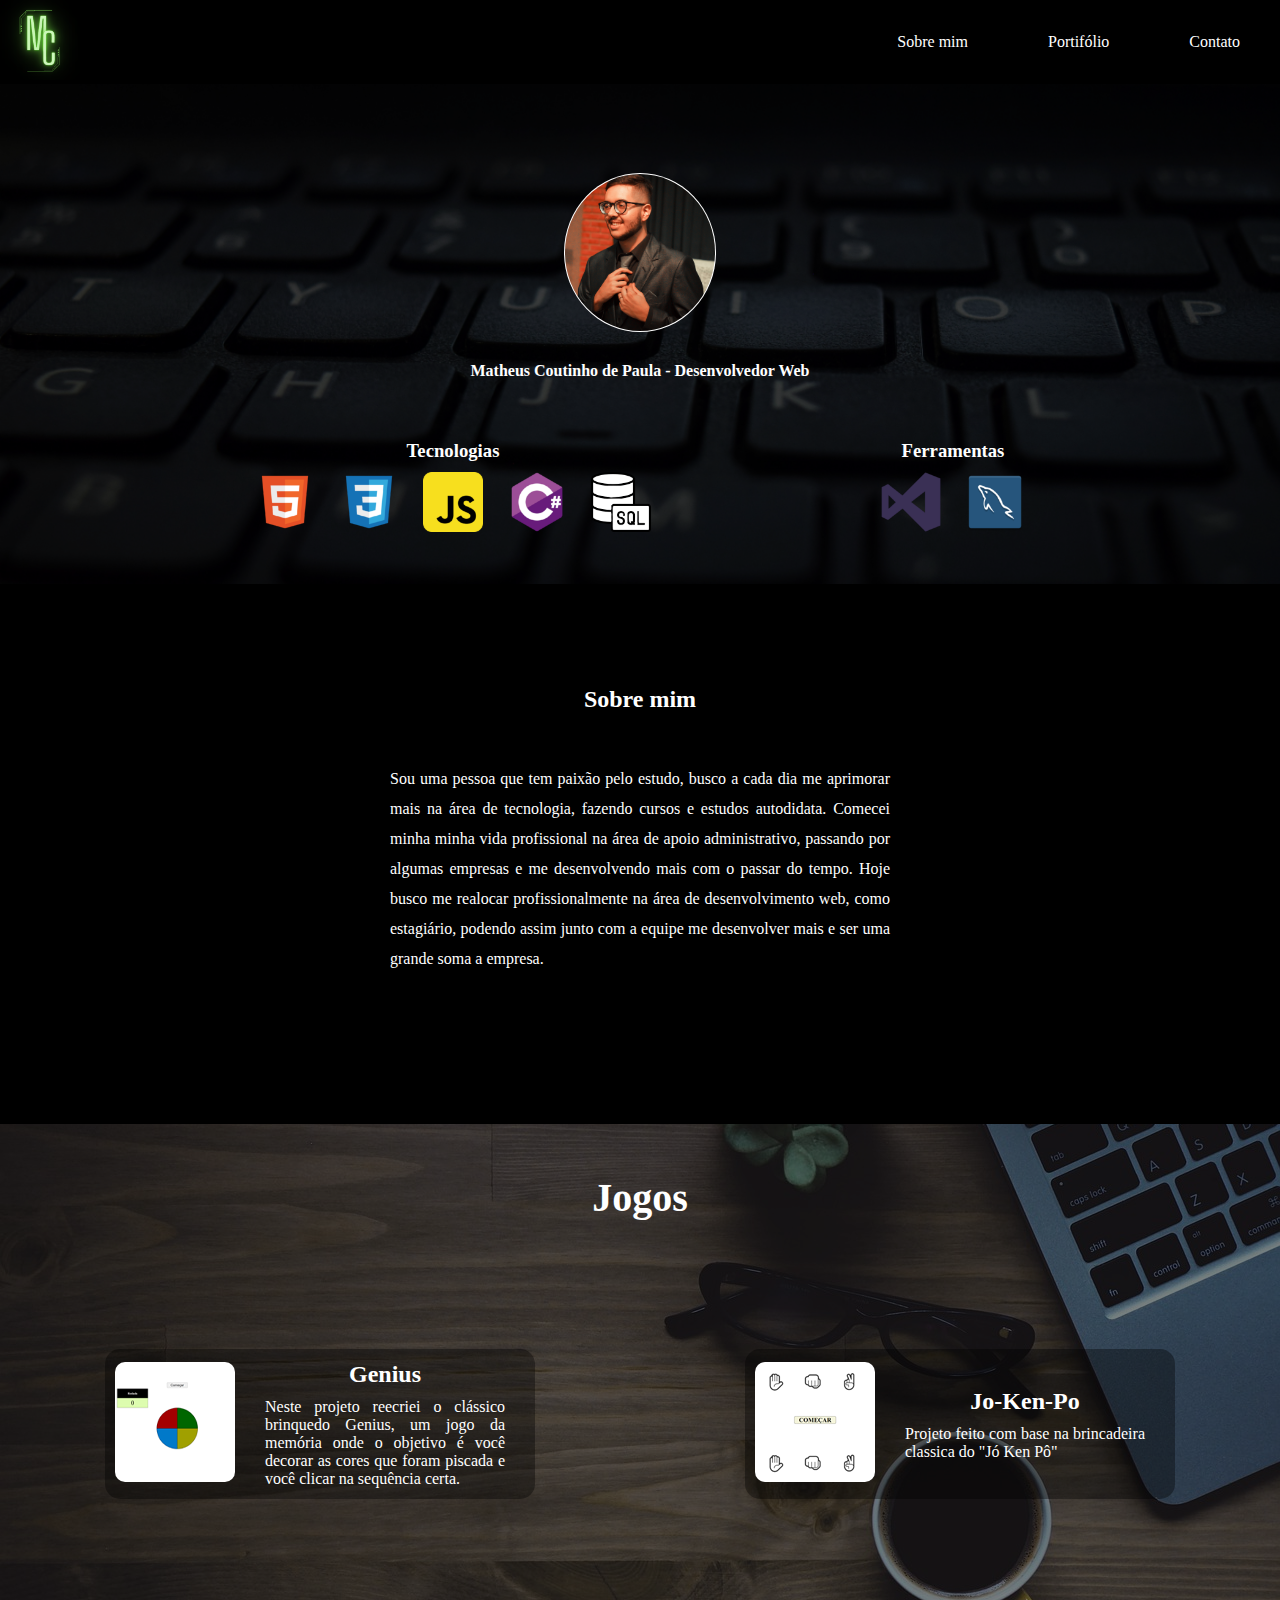
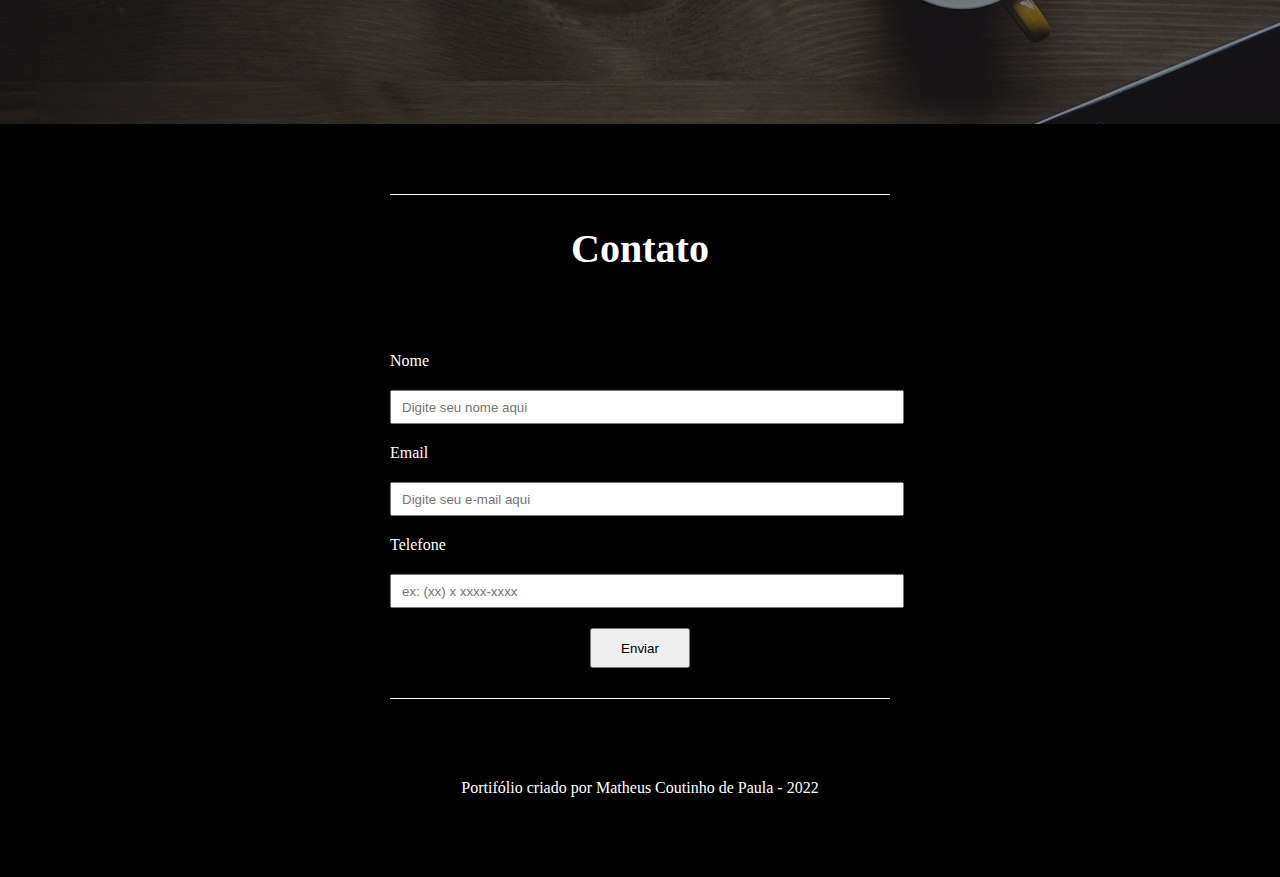
<file: index.html>
<!DOCTYPE html>
<html lang="pt-br">

<head>
    <meta name="viewport" content="width=device-width, initial-scale=1.0">
    <meta charset="utf-8">
    <link rel="shortcut icon" href="img/favicon.ico" type="image/x-icon">
    <title>Matheus Coutinho de Paula</title>
    <link rel="stylesheet" href="estilo.css">
</head>

<body>
    <header>
        <div class="container-topo">
            <div class="logo-topo">
                <img src="img/Logo.png" alt="logo matheus coutinho de paula" class="logo_matheus">
            </div>
            <div class="menu-topo-container">
                <ul class="menu-topo">
                    <li><a href="#sobre">Sobre mim</a></li>
                    <li><a href="#portifolio">Portifólio</a></li>
                    <li><a href="#contato">Contato</a></li>
                </ul>
            </div>
        </div>
    </header>

    <main>
        <section>
            <div class="secao-1" id="habilidades">
                <div class="secao">
                    <div class="card">
                        <img src="img/card.png" alt="foto-matheus" class="foto-card">
                        <p>Matheus Coutinho de Paula - Desenvolvedor Web</p>
                    </div>
                    <div class="conhecimentos">
                        <div class="tech">
                            <h3>Tecnologias</h3>
                            <div class="techs">
                                <img src="img/icones/file_type_html_icon_130541.png" alt="" class="icon">
                                <img src="img/icones/file_type_css_icon_130661.png" alt="" class="icon">
                                <img src="img/icones/javascript_icon_130900.png" alt="" class="icon">
                                <img src="img/icones/csharp_original_logo_icon_146578.png" alt="" class="icon">
                                <img src="img/icones/sql-document_icon-icons.com_57634.png" alt=""
                                    class="icon icon_sql">
                            </div>
                        </div>
                        <div class="ferramentas">
                            <h3>Ferramentas</h3>
                            <div class="ferram">
                                <img src="img/icones/visual_studio_code_icon_191770.png" alt="" class="icon">
                                <img src="img/icones/mysqlworkbench_93532.png" alt="" class="icon">
                            </div>
                        </div>
                    </div>
                </div>
            </div>
        </section>

        <section class="secao-2" id="sobre">
            <div class="txt_sobre">
                <h2>Sobre mim</h2>
                <p>Sou uma pessoa que tem paixão pelo estudo, busco a cada dia me aprimorar mais na área de tecnologia,
                    fazendo cursos e estudos autodidata. Comecei minha minha vida profissional na área de apoio
                    administrativo, passando por algumas empresas e me desenvolvendo mais com o passar do tempo. Hoje
                    busco me realocar profissionalmente na área de desenvolvimento web, como estagiário, podendo assim
                    junto com a equipe me desenvolver mais e ser uma grande soma a empresa.</p>
            </div>
        </section>
        <section class="secao-3" id="portifolio">
            <h2 class="title_port">Jogos</h2>
            <div class="jogos_base">
                <a href="Portifolio/Jogo - Genius/index.html">
                    <div class="card_base">
                        <img src="img/play_icon.png" alt="" class="play">
                        <div class="img_base">
                            <img src="img/site_jogo_1.png" alt="">
                        </div>
                        <div class="describe_base">
                            <h2>Genius</h2>
                            <p>Neste projeto reecriei o clássico brinquedo Genius, um jogo da memória
                                onde o objetivo é você decorar as cores que foram piscada e você clicar na sequência certa. </p>
                        </div>
                    </div>
                </a>
        
                <a href="Portifolio/Jogo - Jo ken po/game.html">
                    <div class="card_base">
                        <img src="img/play_icon.png" alt="" class="play">
                        <div class="img_base">
                            <img src="img/site_jogo_2.png" alt="">
                        </div>
                        <div class="describe_base">
                            <h2>Jo-Ken-Po</h2>
                            <p>Projeto feito com base na brincadeira classica do "Jó Ken Pô"</p>
                        </div>
                    </div>
                </a>
            </div>
        </section>

        <section class="secao-4" id="contato">
            <h2 class="title_contato">Contato</h2>
                <form action="post">                    
                    <p><label for="nome">Nome</label></p>
                    <p><input type="text" name="name" id="name" required placeholder="Digite seu nome aqui"></p>
                    <p><label for="email">Email</label></p>
                    <p><input type="email" name="email" id="email" required placeholder="Digite seu e-mail aqui"></p>
                    <p><label for="telefone">Telefone</label></p>
                    <p><input type="tel" name="tel" id="" required placeholder="ex: (xx) x xxxx-xxxx"></p>
                    <button type="submit" class="btn">Enviar</button>
                </form>
        </section>
    </main>

    <footer>
        <div class="rodape">
            <p>Portifólio criado por Matheus Coutinho de Paula - 2022</p>
        </div>
    </footer>
</body>

</html>
</file>
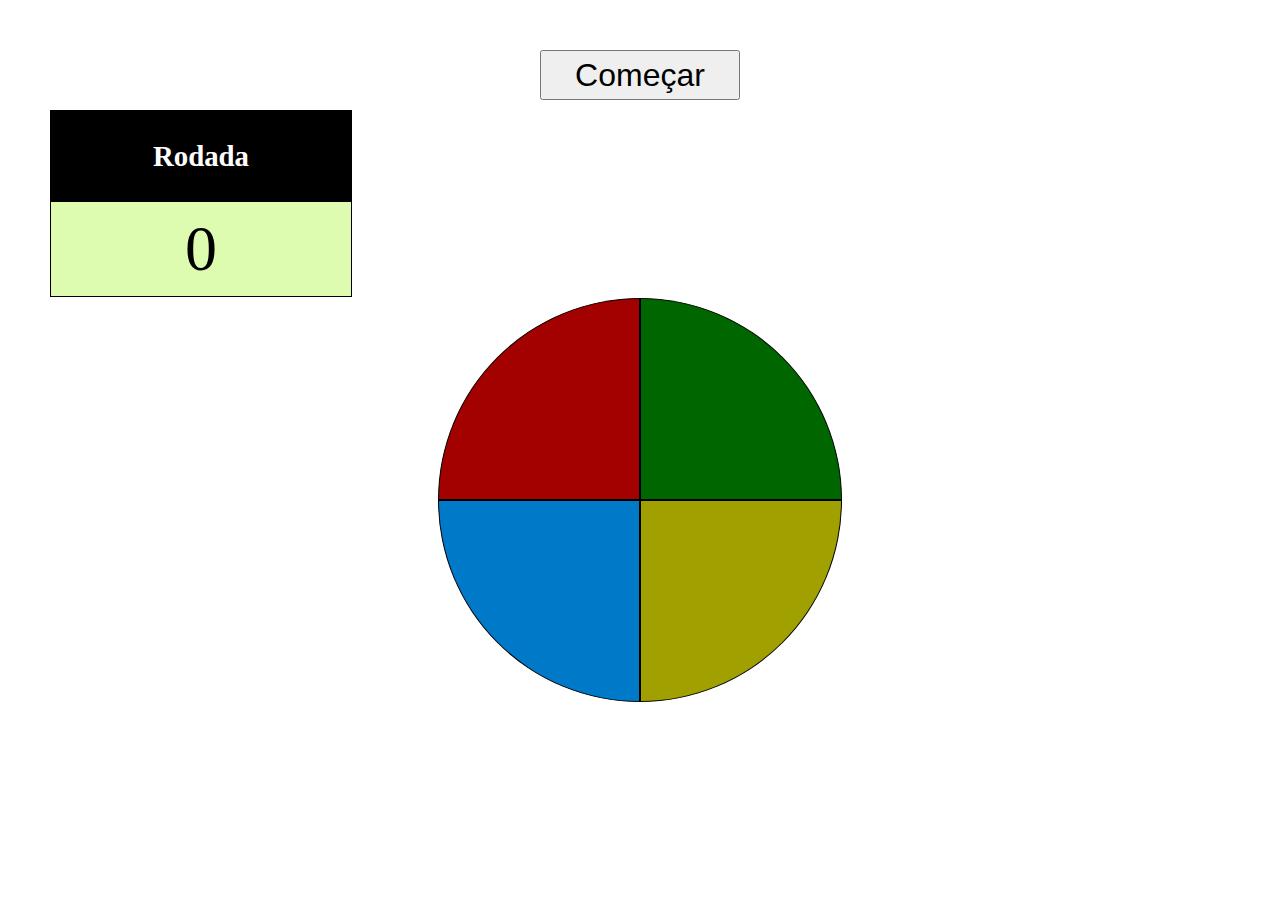
<file: Portifolio/Jogo - Genius/index.html>
<!DOCTYPE html>
<html lang="pt-br">
<head>
    <meta charset="UTF-8">
    <meta name="viewport" content="width=device-width, initial-scale=1.0">
    <title>Document</title>
    <link rel="stylesheet" href="estilo.css">
</head>
<body>
    <script src="javascript.js"></script>


<div class="container-2">
    
        <button class="btn-start" id="start" onclick="inicio_jogo()">Começar</button>
</div>

<div class="container-3">
    <div class="block-1">
        <h2>Rodada</h2>
    </div>
    <div class="block-2">
        <div id="num_rodada">0</div>
    </div>
</div>
    <div class="container">
        <div class="cor1 blockcolor" id="box1"></div>
        <div class="cor2 blockcolor" id="box2"></div>
        <div class="cor3 blockcolor" id="box3"></div>
        <div class="cor4 blockcolor" id="box4"></div>
    </div>
<audio src="som_1.mp3" id="som1"></audio>
<audio src="som_2.mp3" id="som2"></audio>
<audio src="som_3.mp3" id="som3"></audio>
<audio src="som_4.mp3" id="som4"></audio>
</body>
</html>
</file>
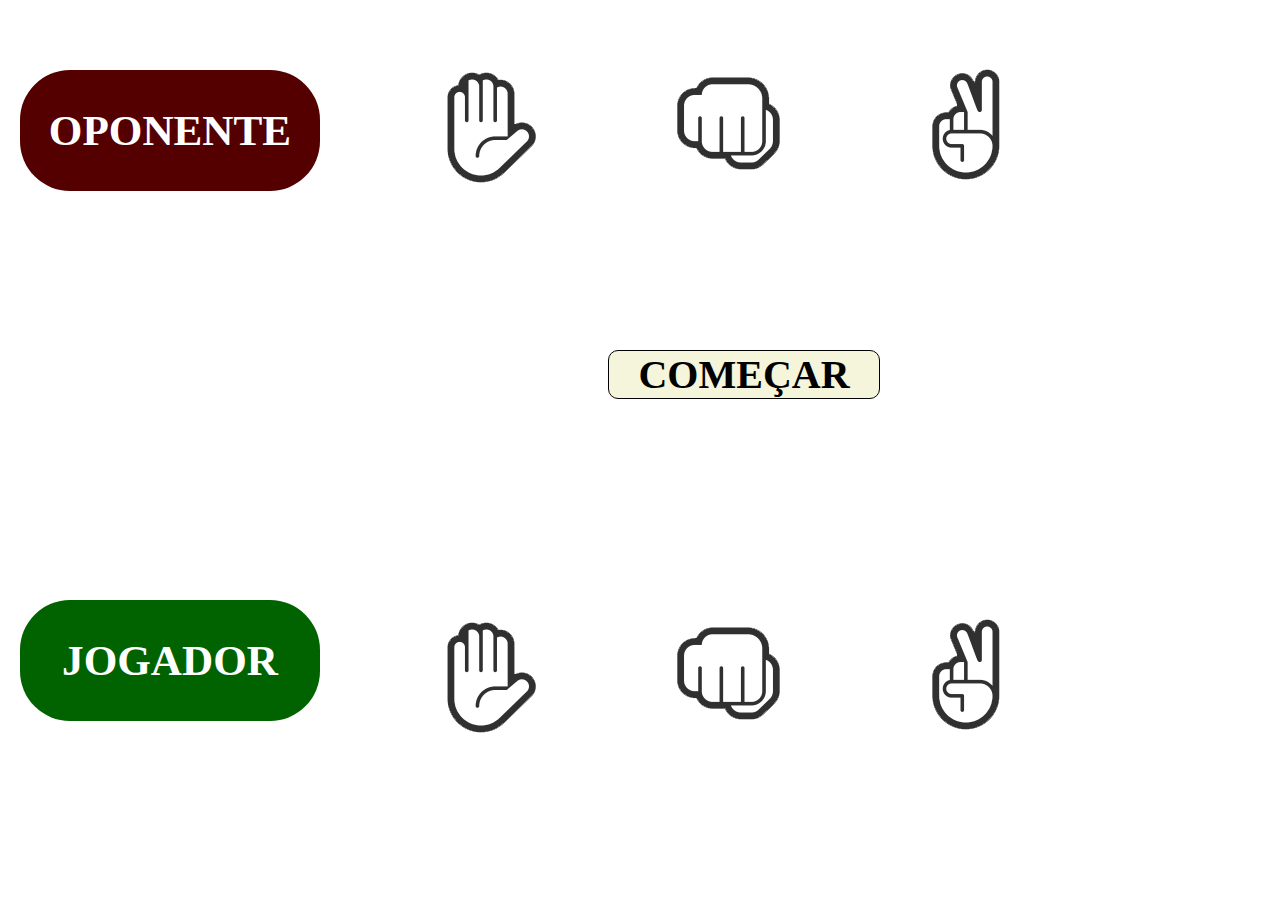
<file: Portifolio/Jogo - Jo ken po/game.html>
<!DOCTYPE html>
<html lang="pt-br">
<head>
    <meta charset="UTF-8">
    <meta http-equiv="X-UA-Compatible" content="IE=edge">
    <meta name="viewport" content="width=device-width, initial-scale=1.0">
    <title>Jogo do Jo ken po</title>
    <link rel="stylesheet" href="style.css">
</head>
<body>

    <div class="selection-opo">
        <div class="nome-opo">
            <h2>OPONENTE</h2>
        </div>
    <div class="nome">
            <h2>JOGADOR</h2>
    </div>
        <div class="imagens-opo">
            <img src="imagens/papel.png" alt="" id="img1-opo">
            <img src="imagens/pedra.png" alt="" id="img2-opo">
            <img src="imagens/tesoura.png" alt="" id="img3-opo">
        </div>
    
    </div>


<h1 id="startbot" onclick="start()">COMEÇAR</h1>

<div id="result">
    <h2 id="txt1">VOCÊ PERDEU</h2>
    <h2 id="txt2" onclick="recomecar()">RECOMEÇAR</h2>
</div>




<div class="selection">

    <div class="imagens">
        <img src="imagens/papel.png" alt="" id="img1" onclick="select1()">
        <img src="imagens/pedra.png" alt="" id="img2" onclick="select2()">
        <img src="imagens/tesoura.png" alt="" id="img3" onclick="select3()">
    </div>

</div>

    <script src="javascript.js"></script>
</body>
</html>
</file>
<file: estilo.css>
*,html,body{
    margin:0;
    padding: 0;
    scroll-behavior: smooth;
}
body{
    background-color: black;
    color: white;

}
.secao{
    width: 100%;
    max-width: 1000px;
    margin: 0 auto;
}
/*=======================================================================================================*/
/*HEADER */
.container-topo{
    display:flex;
    flex-direction: row;
    justify-content: space-between;
    align-items: center;
    box-sizing: border-box;
}
.logo_matheus{
    width: 100%;
    max-width: 80px;
}
.menu-topo{
    color: white;
    display: flex;   
}
.menu-topo li{
    margin-left: 40px;
    margin-right: 40px;
    text-decoration: none;
    list-style: none;
}
.menu-topo a{
    color: white;
    text-decoration: none;
}



/*=======================================================================================================*/
/*Seção 1 - Habilidades */
.secao-1{
    position: relative;
    width: 100%;
    height: 500px;
    background-image: url(img/Fundo.jpg);
    background-repeat: no-repeat;
    background-size: cover;
    background-attachment: fixed;
    background-position: 0 -100px;
    display: flex;
    align-items: center;
    justify-content: center;
}
.secao-1::before{
    content: "";
    position: absolute;
    top:0;
    left: 0;
    bottom: 0;
    right: 0;
    background-color: black;
    width: 100%;
    height: 100%;
    opacity: 0.5;
}

.card{
    position: relative;
    display: flex;
    flex-direction: column;
    justify-content: center;
    align-items: center;
    margin-top: 50px;

}
.card p{
    font-weight: bolder;
    margin-top: 20px;
}
.foto-card{
    width: 100%;
    max-width: 150px;
    border-radius: 50%;
    background-color: white;
    padding: 1px;
    margin-bottom: 10px;
}


.conhecimentos{
    margin-top: 60px;
    position: relative;
    display: flex;
    justify-content: space-around;
    align-items: center;
}
.icon{
    width: 60px;
    margin: 10px;
}

.tech, .ferramentas{
    display: flex;
    flex-direction: column;
    justify-content: center;
    align-items: center;
}

/*=======================================================================================================*/
/*Seção 2 - Sobre */
.secao-2{
    display: flex;
    flex-direction: column;
    justify-content: center;
    align-items: center;
    margin: 0 auto;
    padding: 100px 0;
}
.txt_sobre{
    width: 100%;
    max-width: 600px;
    text-align: center;
    line-height: 30px;
    
}
.txt_sobre p{
    padding: 50px;
    text-align: justify;
}

/*=======================================================================================================*/
/*Seção 3 - Portifólio */
.secao-3{
    position: relative;
    width: 100%;
    height: 600px;
    background-image: url(img/fundo_portifolio.jpg);
    background-repeat: no-repeat;
    background-size: cover;
    background-position: 0 -100px;
    display: flex;
    flex-direction: column;
    align-items: center;
    justify-content: space-around;
}
.secao-3::before{
    content: "";
    position: absolute;
    top:0;
    left: 0;
    bottom: 0;
    right: 0;
    background-color: black;
    width: 100%;
    height: 100%;
    opacity: 0.5;
}
.title_port{
    position: absolute;
    top: 0;
    margin-top: 50px;
    font-size: 2.5em;
}

.jogos_base{
    width: 100%;
    height: 100%;
    display: flex;
    flex-direction: row;
    justify-content: space-around;
    align-items: center;
}

.card_base{
    position: relative;
    display: flex;
    flex-direction: row;
    justify-content: space-between;
    align-items: center;
    width: 100%;
    max-width: 430px;
    background-color: rgba(0, 0, 0, 0.363);
    color: white;
    min-height: 150px;
    border-radius: 15px;
}
a{
    text-decoration: none;
}
.play{
    position: absolute;
    display: none;
    margin-left: 50%;
    border: 1px solid white;
    border-radius: 50%;
    background-color: rgba(255, 255, 255, 0.644);
}
.describe_base{
    display: flex;
    flex-direction: column;
    justify-content: space-between;
    align-items: center;
    margin: 10px 30px;
    text-align: justify;
}
.describe_base p{
    margin-top: 10px;
}
.img_base{
    margin-left: 10px;
}
.img_base img{
    border-radius: 10px;
}
.card_base:hover{
    transform: scale(1.2);   
}
.card_base:hover .play{
    display: block;
}
/*=======================================================================================================*/
/*Secao 4*/

.secao-4{
    display: flex;
    flex-direction: column;
    justify-content: center;
    align-items: center;
    background-color: black;
}
form{
    
    width: 100%;
    max-width: 500px;
    padding: 30px 0;
    margin-top: 50px;
    border-bottom: 1px solid white;
}
label,input{
    width: 100%;
    height: 30px;
    margin: 20px 0;
}
input{
    padding-left: 10px;
}
.btn{
    width: 100px;
    height: 40px;
    margin-left: 50%;
    transform: translate(-50%);
}
.title_contato{
    margin-top: 70px;
    padding-top: 30px;
    width: 100%;
    max-width: 500px;
    text-align: center;
    font-size: 2.5em;
    border-top: 1px solid white;
}

/*=======================================================================================================*/
/*Rodapé*/
.rodape{
    background-color: black;
    text-align: center;
    margin: 80px;
}







@media (max-width:500px){
body{
    width: 100%;
    box-sizing: border-box;
    max-width: 100vw;
    
}

/*=======================================================================================================*/
/*HEADER */
    .container-topo{
        position: relative;
        display:flex;
        flex-direction: column;
        justify-content: space-between;
        align-items: center;
        box-sizing: border-box;
        width: 100%;
    
    }
    .menu-topo-container{
        display: flex;
        align-items: center;
        justify-content: center;
        width: 100%;
    }
  
    .menu-topo{
        width: 100%;    
        color: white;
        display: flex;
        flex-direction: column;
        justify-content: center;
        align-items: center;
        padding: 0;
    }
    .menu-topo li{
        width: 100%;
        text-align: center;
        padding-bottom: 20px;
        padding-top: 20px;
        text-decoration: none;
        list-style: none;
        border-bottom: 1px solid white;
    }
    .menu-topo a{
       
        color: white;
        text-decoration: none;
    }
    .logo_matheus{
        width: 100%;
        max-width: 80px;
        padding-top: 20px;
    }











    /*=======================================================================================================*/
/*Seção 1 - Habilidades */
    .secao-1{
        position: relative;
        width: 100%;
        height: 750px;
        background-image: url(img/Fundo.jpg);
        background-repeat: no-repeat;
        background-size: cover;
        background-attachment: fixed;
        background-position: 0 -100px;
        display: flex;
        align-items: center;
        justify-content: center;
        max-width: 450px;
    }
    .secao-1::before{
        content: "";
        position: absolute;
        top:0;
        left: 0;
        bottom: 0;
        right: 0;
        background-color: black;
        width: 100%;
        height: 100%;
        opacity: 0.5;
        max-width: 450px;
    }

    .card{
        position: relative;
        display: flex;
        flex-direction: column;
        justify-content: center;
        align-items: center;
        margin-top: 100px;

    }
    .card p{
        font-weight: bolder;
    }
    .foto-card{
        width: 100%;
        max-width: 150px;
        border-radius: 50%;
        background-color: white;
        padding: 1px;
        margin-bottom: 10px;
        margin-top: 30px;
    }


    .conhecimentos{
        margin-top: 30px;
        position: relative;
        display: flex;
        flex-direction: column;
        justify-content: space-around;
        align-items: center;
        padding-bottom: 100px;
    }
    .icon{
        width: 60px;
        margin: 10px;
    }

    .tech, .ferramentas{
        display: flex;
        flex-direction: column;
        justify-content: center;
        align-items: center;
        max-width: 250px;
        text-align: center;
        margin-top: 50px;
    }
    .tech h3, .ferramentas h3{
        margin-bottom: 20px;
    }










/*=======================================================================================================*/
/*Seção 2 - Sobre */
    .secao-2{
        display: flex;
        flex-direction: column;
        justify-content: center;
        align-items: center;
        margin: 10px auto;
    }
    .txt_sobre{
        width: 100%;
        max-width: 450px;
        text-align: justify;
        line-height: 30px;
    }
    .txt_sobre h2{
        text-align: center;
        margin-bottom: 20px;
    }









/*=======================================================================================================*/
/*Seção 3 - Portifólio */
.secao-3{
    position: relative;
    width: 100%;
    height: 650px;
    background-image: url(img/fundo_portifolio.jpg);
    background-repeat: no-repeat;
    background-size: cover;
    background-position: 0 -100px;
    display: flex;
    flex-direction: column;
    align-items: center;
    justify-content: space-around;
}
.secao-3::before{
    content: "";
    position: absolute;
    top:0;
    left: 0;
    bottom: 0;
    right: 0;
    background-color: black;
    width: 100%;
    height: 100%;
    opacity: 0.5;
}
.title_port{
    position: absolute;
    top: 0;
    margin-top: 20px;
    font-size: 2.5em;
}

.jogos_base{
    width: 100%;
    height: 100%;
    display: flex;
    flex-direction: column;
    justify-content: center;
    align-items: center;
    padding-bottom: 60px;
}

.card_base{
    position: relative;
    display: flex;
    flex-direction: row;
    justify-content: space-between;
    align-items: center;
    width: 100%;
    max-width: 85%;
    background-color: rgba(0, 0, 0, 0.363);
    color: white;
    min-height: 150px;
    border-radius: 15px;
    margin: 20px auto;
}
a{
    text-decoration: none;
}

.describe_base{
    display: flex;
    flex-direction: column;
    justify-content: space-between;
    align-items: center;
    margin: 10px 30px;
    text-align: justify;
}
.describe_base p{
    margin-top: 10px;
    font-size: 100%;
    
}
.describe_base h2{
    font-size: 20px;
}
.img_base{
    margin-left: 10px;
}
.img_base img{
    border-radius: 10px;
    width: 100px;
}
.play{
    display: none;
}

.card_base:hover{
    transform: scale(1);
}
.card_base:hover .play{
    display: none;
}



/*=======================================================================================================*/
/*Secao 4*/

.secao-4{
    display: flex;
    flex-direction: column;
    justify-content: center;
    align-items: center;
    background-color: black;
}
form{
    
    width: 100%;
    max-width: 300px;
    padding: 30px 0;
    margin-top: 50px;
    border-bottom: 1px solid white;
}
label,input{
    width: 100%;
    height: 30px;
    margin: 20px 0;
}
input{
    padding-left: 10px;
}
.btn{
    width: 100px;
    height: 40px;
    margin-left: 50%;
    transform: translate(-50%);
}
.title_contato{
    margin-top: 70px;
    padding-top: 30px;
    width: 100%;
    max-width: 300px;
    text-align: center;
    font-size: 2.5em;
    border-top: 1px solid white;
}




.rodape{
    position: relative;
    text-align: center;
    margin-top: 60px;
}




    
}
</file>
<file: Portifolio/Jogo - Genius/estilo.css>
body{
    margin:0;
    padding: 0;
}
.container{
    margin: 1px auto;
    display: flex;
    flex-wrap: wrap;
    width: 100%;
    max-width: 404px;
    height: 200px;
    
}
.blockcolor{
    height: 200px;
    width: 200px;
    border: 1px solid black;
    cursor: pointer;
}
.cor1{
    background-color: rgb(163, 0, 0);
    border-radius: 100% 0 0 0;
}
.cor2{
    background-color: rgb(0, 102, 0);
    border-radius: 0 100% 0 0;
}
.cor3{
    background-color: rgb(1, 121, 201);
    border-radius: 0 0 0 100%;
}
.cor4{
    background-color: rgb(160, 160, 0);
    border-radius: 0 0 100% 0;
}
/*
.cor1:hover{
    background-color: rgb(216, 0, 0);
}
.cor2:hover{
    background-color: rgb(0, 161, 0);
}
.cor3:hover{
    background-color: rgb(44, 171, 255);    
}
.cor4:hover{
    background-color: rgb(230, 230, 0); 
}

*/


.cor1-1{
    background-color: rgb(216, 0, 0);
}
.cor2-1{
    background-color: rgb(0, 161, 0);
}
.cor3-1{
    background-color: rgb(44, 171, 255);    
}
.cor4-1{
    background-color: rgb(230, 230, 0); 
}






.container-2{
    display: flex;
    justify-content: center;

    margin: 10px auto;
    margin-top: 50px;
    width: 300px;

}
.container-2 button{
    width: 200px;
    height: 50px;
    font-size: 2em;
    cursor: pointer;
}


.container-3{
    width: 100%;
    height: 100%;
    max-width: 300px;
    margin-left: 50px;
    border: 1px solid black;
    
}
.block-1, .block-2{
    text-align: center;
}
.block-1{
    background-color: black;
    color: white;
    font-size: 1.2em;
    padding: 5px;
}
.block-2{
    background-color: rgb(221, 252, 175);
    font-size: 4em;
    padding: 10px;
}

@media (max-width: 500px){
    .container{
        margin: 1px auto;
        display: flex;
        flex-wrap: wrap;
        width: 100%;
        max-width: 204px;
        height: 100px;
        
    }
    .blockcolor{
        height: 100px;
        width: 100px;
        border: 1px solid black;
        cursor: pointer;
    } 


    .container-3{
        width: 100%;
        height: 100%;
        max-width: 150px;
        margin: 50px auto;
        
        border: 1px solid black;
        
    }
    .block-1, .block-2{
        text-align: center;
    }
    .block-1{
        background-color: black;
        color: white;
        font-size: 1em;
        padding: 5px;
    }
    .block-2{
        background-color: rgb(221, 252, 175);
        font-size: 1em;
        padding: 10px;
    }



}
@media (min-width: 501px){
    .cor1:hover{
        background-color: rgb(216, 0, 0);
    }
    .cor2:hover{
        background-color: rgb(0, 161, 0);
    }
    .cor3:hover{
        background-color: rgb(44, 171, 255);    
    }
    .cor4:hover{
        background-color: rgb(230, 230, 0); 
    }
    
}
</file>
<file: Portifolio/Jogo - Jo ken po/style.css>
.nome-opo{
    position: absolute;
    top: 70px;
    left: -230px;
    font-size: 1.8em;
    color: white;
    background-color: rgb(85, 0, 0);
    width: 300px;
    text-align: center;
    border-radius: 50px;
}

.nome{
    position: absolute;
    top: 600px;
    left: -230px;
    font-size: 1.8em;
    color: white;
    background-color: rgb(0, 99, 0);
    width: 300px;
    text-align: center;
    border-radius: 50px;
}


.imagens-opo{
    margin-left: 70px;
}

.imagens{
    margin-left: 70px;
}



.selection-opo{
    position: absolute;
    left: 250px;
    top: 0;


}

#img1-opo, #img2-opo, #img3-opo{
    margin-bottom: 150px;
    margin-left: 100px;
    margin-top: 50px;
}

#result{
    position: absolute;
    top: 230px;
    left: 620px;
    display: none;
    text-align: center;
}
#txt1, #txt2{
    margin-bottom: 60px;
    background-color: beige;
    padding: 30px;
    border-radius: 20px;
    border: 1px solid black;
}

#txt2{
    cursor: pointer;
}



h1{
    font-size: 2.5em; 
    margin-top: 350px;
    background-color: beige;
    width: 270px;
    border-radius: 10px;
    cursor: pointer;
    border: 1px solid black;
    text-align: center;
    margin-left: 600px;

}

h1:hover{
    background-color: rgb(206, 206, 182);
}






.selection{
    position: absolute;
    left: 250px;
    bottom: 0;
}

#img1, #img2, #img3{
    margin-bottom: 150px;
    margin-left: 100px;
    cursor: pointer;
}

#img1:hover{
    transform: scale(1.5);
    background-color: rgb(0, 99, 0);
    border-radius: 50px;

}
#img2:hover{
    transform: scale(1.5);
    background-color: rgb(0, 99, 0);
    border-radius: 50px;
}
#img3:hover{
    transform: scale(1.5);
    background-color: rgb(0, 99, 0);
    border-radius: 50px;
}


.selecionado{
    transform: scale(1.5);
    background-color: rgb(0, 99, 0);
    border-radius: 50px;
}


.selecionado-opo{
    transform: scale(1.5);
    background-color: rgb(85, 0, 0);
    border-radius: 50px;    
}
</file>
